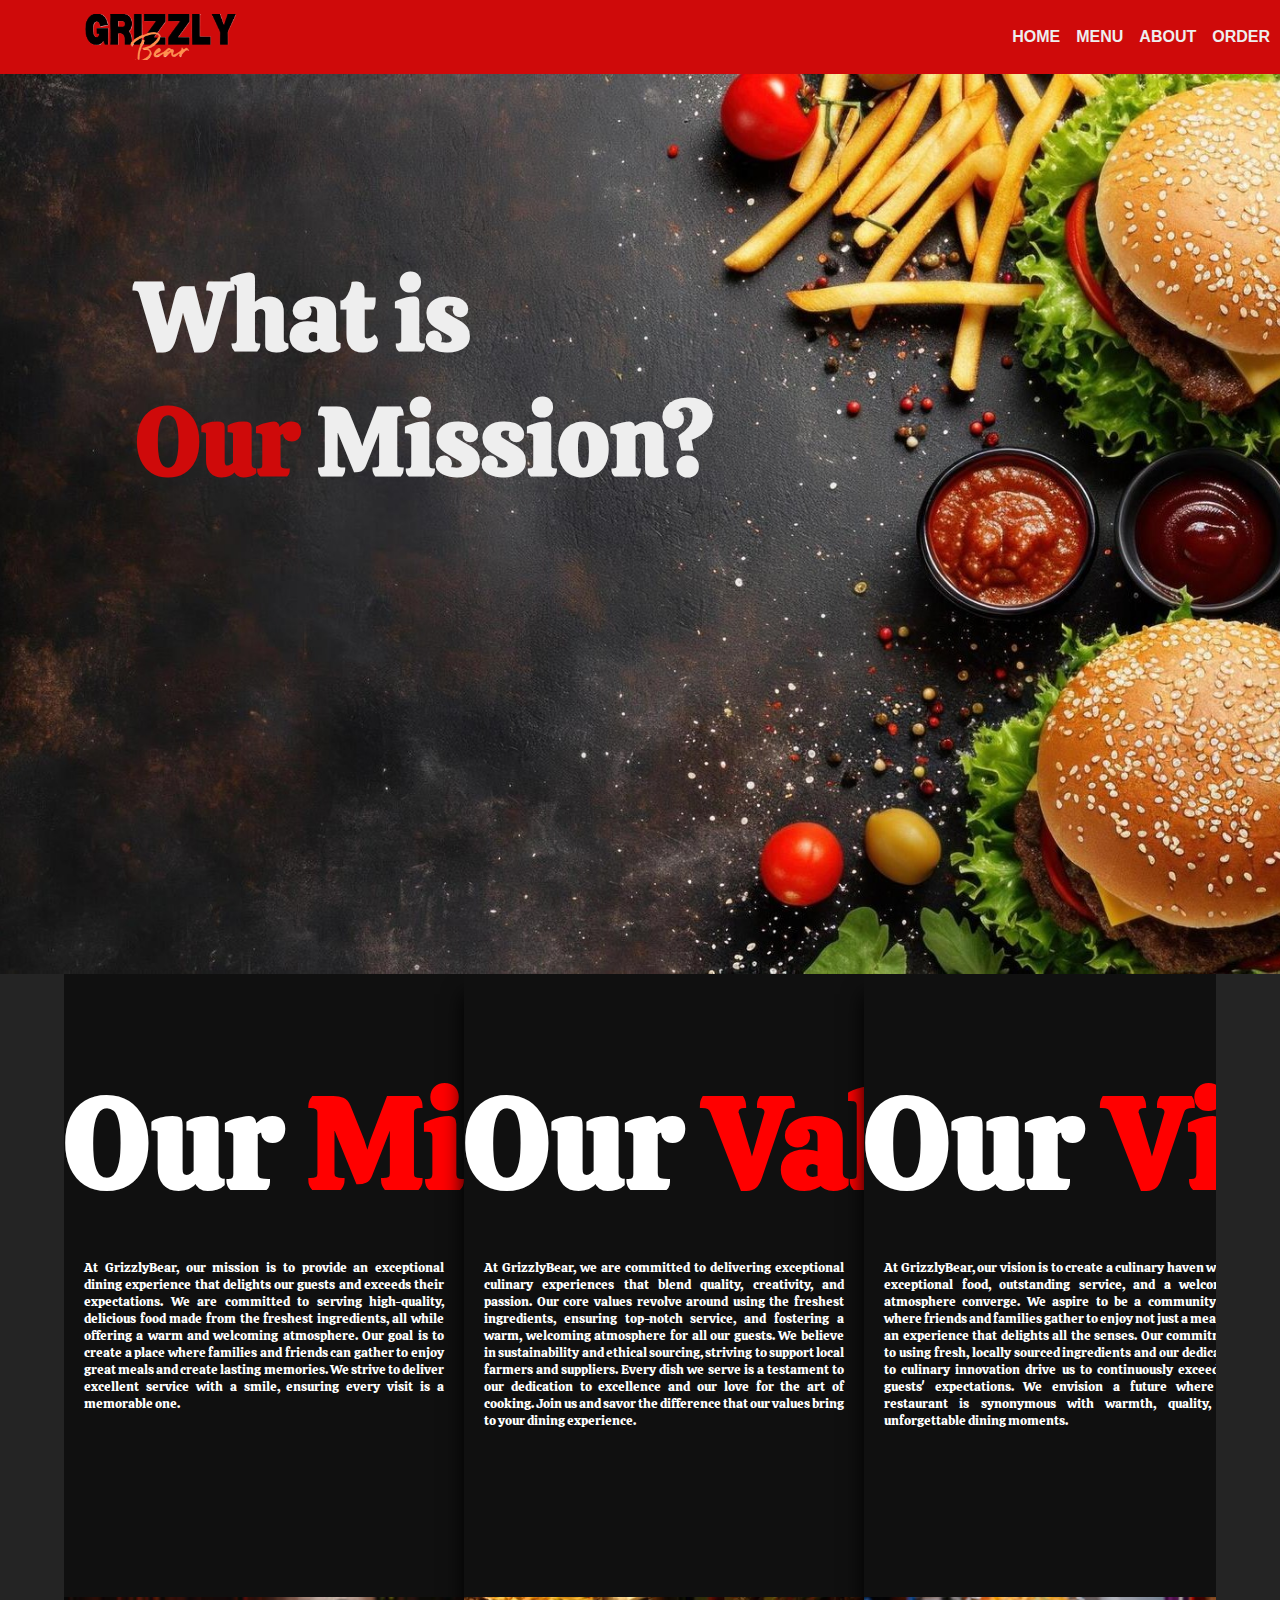
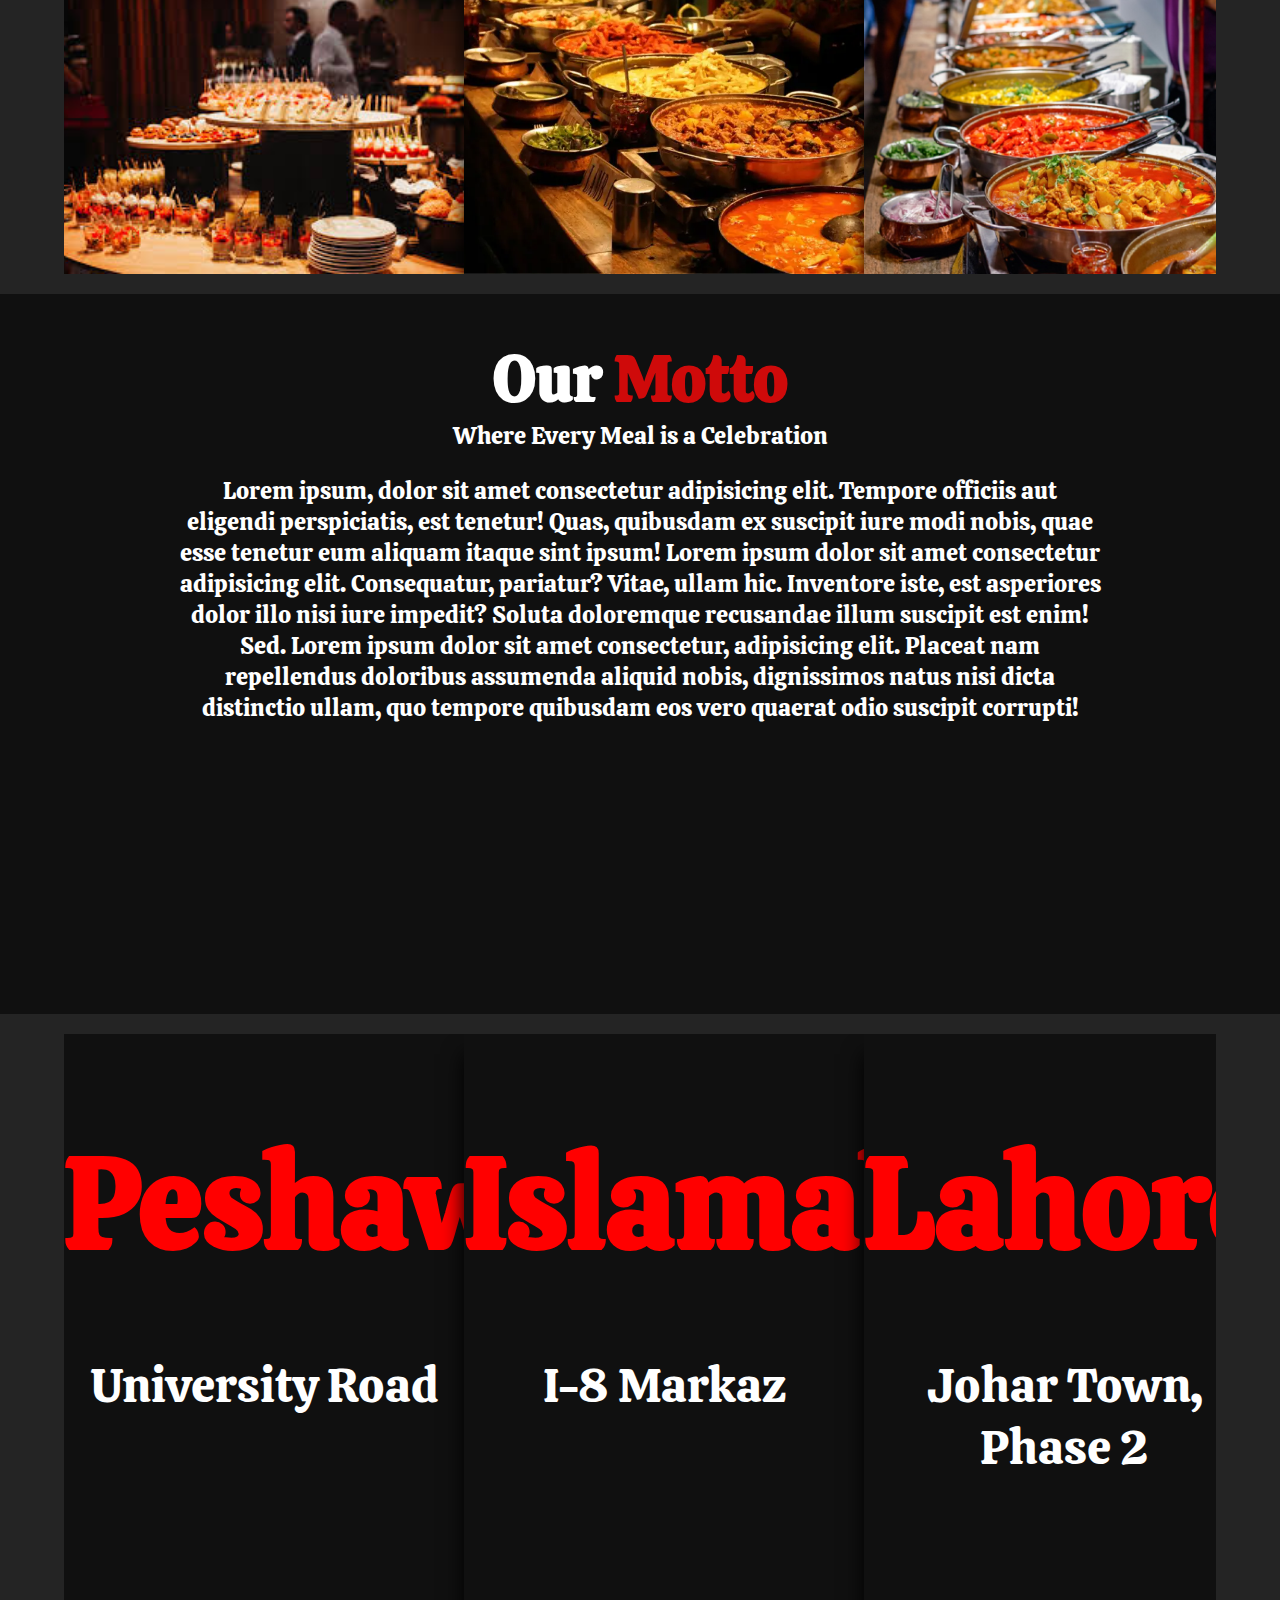
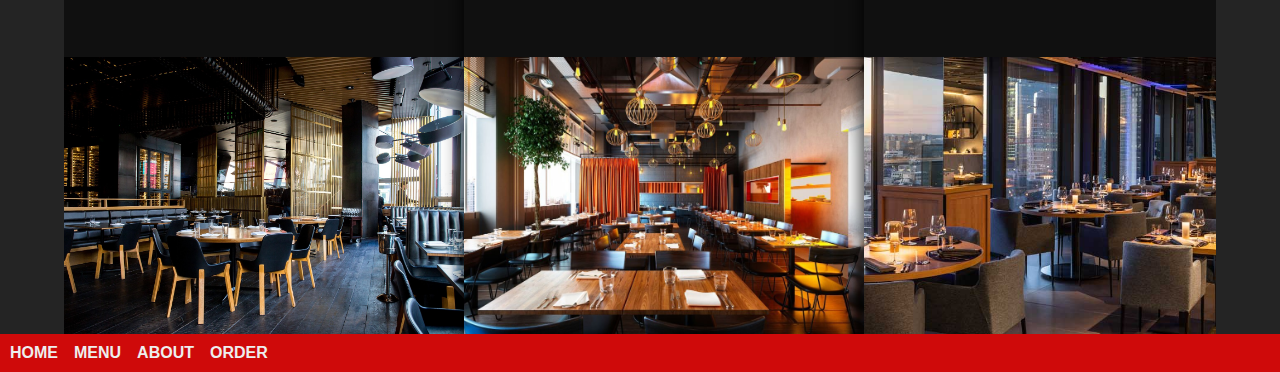
<file: about.html>
<!DOCTYPE html>
<html lang="en">
<head>
    <meta charset="UTF-8">
    <meta name="viewport" content="width=device-width, initial-scale=1.0">
    <title>GrizzlyBear - Menu</title>
    <link rel="stylesheet" href="./styles.css">
    <link rel="shortcut icon" href="./images/android-chrome-512x512.png" type="image/x-icon">
    <link rel="preconnect" href="https://fonts.googleapis.com">
<link rel="preconnect" href="https://fonts.gstatic.com" crossorigin>
<link href="https://fonts.googleapis.com/css2?family=Calistoga&display=swap" rel="stylesheet">
<link rel="stylesheet" href="https://cdnjs.cloudflare.com/ajax/libs/font-awesome/6.6.0/css/all.min.css" integrity="sha512-Kc323vGBEqzTmouAECnVceyQqyqdsSiqLQISBL29aUW4U/M7pSPA/gEUZQqv1cwx4OnYxTxve5UMg5GT6L4JJg==" crossorigin="anonymous" referrerpolicy="no-referrer" />
</head>
<body>
    <nav>
        <ul>
            <li><img src="./images/GBIcon.png" alt=""></li>
        </ul>
        <ul>
            <li><a href="./index.html">HOME</a></li>
            <li><a href="./menu.html">MENU</a></li>
            <li><a href="./about.html">ABOUT</a></li>
            <li><a href="./order.html">ORDER</a></li>
        </ul>
    </nav>
    <header style="background-image: url(./images/banner3.jpg); background-position: center;">
        <section class="Banner">
            <div class="BannerFrame">
                <h1>What is</h1>
                <h1><span>Our</span> Mission?</h1>
            </div>
        </section>
    </header>
    <section class="Mission">
        <section class="MissionFrame">
            <div>
                <article class="text">
                    <h1>Our <span>Mission</span></h1>
                    <p>At GrizzlyBear, our mission is to provide an exceptional dining experience that delights our guests and exceeds their expectations. We are committed to serving high-quality, delicious food made from the freshest ingredients, all while offering a warm and welcoming atmosphere. Our goal is to create a place where families and friends can gather to enjoy great meals and create lasting memories. We strive to deliver excellent service with a smile, ensuring every visit is a memorable one.</p>
                </article>
                <article class="img">
                    <img src="./images/about1.jfif" alt="">
                </article>
            </div>
            <div>
                <article class="text">
                    <h1>Our <span>Values</span></h1>
                    <p>At GrizzlyBear, we are committed to delivering exceptional culinary experiences that blend quality, creativity, and passion. Our core values revolve around using the freshest ingredients, ensuring top-notch service, and fostering a warm, welcoming atmosphere for all our guests. We believe in sustainability and ethical sourcing, striving to support local farmers and suppliers. Every dish we serve is a testament to our dedication to excellence and our love for the art of cooking. Join us and savor the difference that our values bring to your dining experience.</p>
                </article>
                <article class="img">
                    <img src="./images/about2.webp" alt="">
                </article>
            </div>
            <div>
                <article class="text">
                    <h1>Our <span>Vision</span></h1>
                    <p>At GrizzlyBear, our vision is to create a culinary haven where exceptional food, outstanding service, and a welcoming atmosphere converge. We aspire to be a community hub where friends and families gather to enjoy not just a meal, but an experience that delights all the senses. Our commitment to using fresh, locally sourced ingredients and our dedication to culinary innovation drive us to continuously exceed our guests' expectations. We envision a future where our restaurant is synonymous with warmth, quality, and unforgettable dining moments.</p>
                </article>
                <article class="img">
                    <img src="./images/about3.jpg" alt="">
                </article>
            </div>
        </section>
    </section>
    <section class="Values">
        <section class="ValueFrame">
            <div>
                <h1>Our <span>Motto</span></h1>
                <p>Where Every Meal is a Celebration</p>
                <p>Lorem ipsum, dolor sit amet consectetur adipisicing elit. Tempore officiis aut eligendi perspiciatis, est tenetur! Quas, quibusdam ex suscipit iure modi nobis, quae esse tenetur eum aliquam itaque sint ipsum!
                    Lorem ipsum dolor sit amet consectetur adipisicing elit. Consequatur, pariatur? Vitae, ullam hic. Inventore iste, est asperiores dolor illo nisi iure impedit? Soluta doloremque recusandae illum suscipit est enim! Sed.
                    Lorem ipsum dolor sit amet consectetur, adipisicing elit. Placeat nam repellendus doloribus assumenda aliquid nobis, dignissimos natus nisi dicta distinctio ullam, quo tempore quibusdam eos vero quaerat odio suscipit corrupti!
                </p>
            </div>
        </section>
    </section>
    <section class="Mission">
        <section class="MissionFrame responsive_banner">
            <div>
                <article class="text">
                    <h1><span>Peshawar</span></h1>
                    <p class="text2">University Road</p>
                </article>
                <article class="img">
                    <img src="./images/location1.jpeg" alt="">
                </article>
            </div>
            <div>
                <article class="text">
                    <h1><span>Islamabad</span></h1>
                    <p class="text2">I-8 Markaz</p>
                </article>
                <article class="img">
                    <img src="./images/location2.jpg" alt="">
                </article>
            </div>
            <div>
                <article class="text">
                    <h1><span>Lahore</span></h1>
                    <p class="text2">Johar Town, Phase 2</p>                
                </article>
                <article class="img">
                    <img src="./images/location3.jpg" alt="">
                </article>
            </div>
        </section>
    </section>
    <footer>
        <ul>
            <li><a href="./index.html">HOME</a></li>
            <li><a href="./menu.html">MENU</a></li>
            <li><a href="./about.html">ABOUT</a></li>
            <li><a href="./order.html">ORDER</a></li>
        </ul>
        <ul>
        </ul>
    </footer>
</body>
</html>
</file>
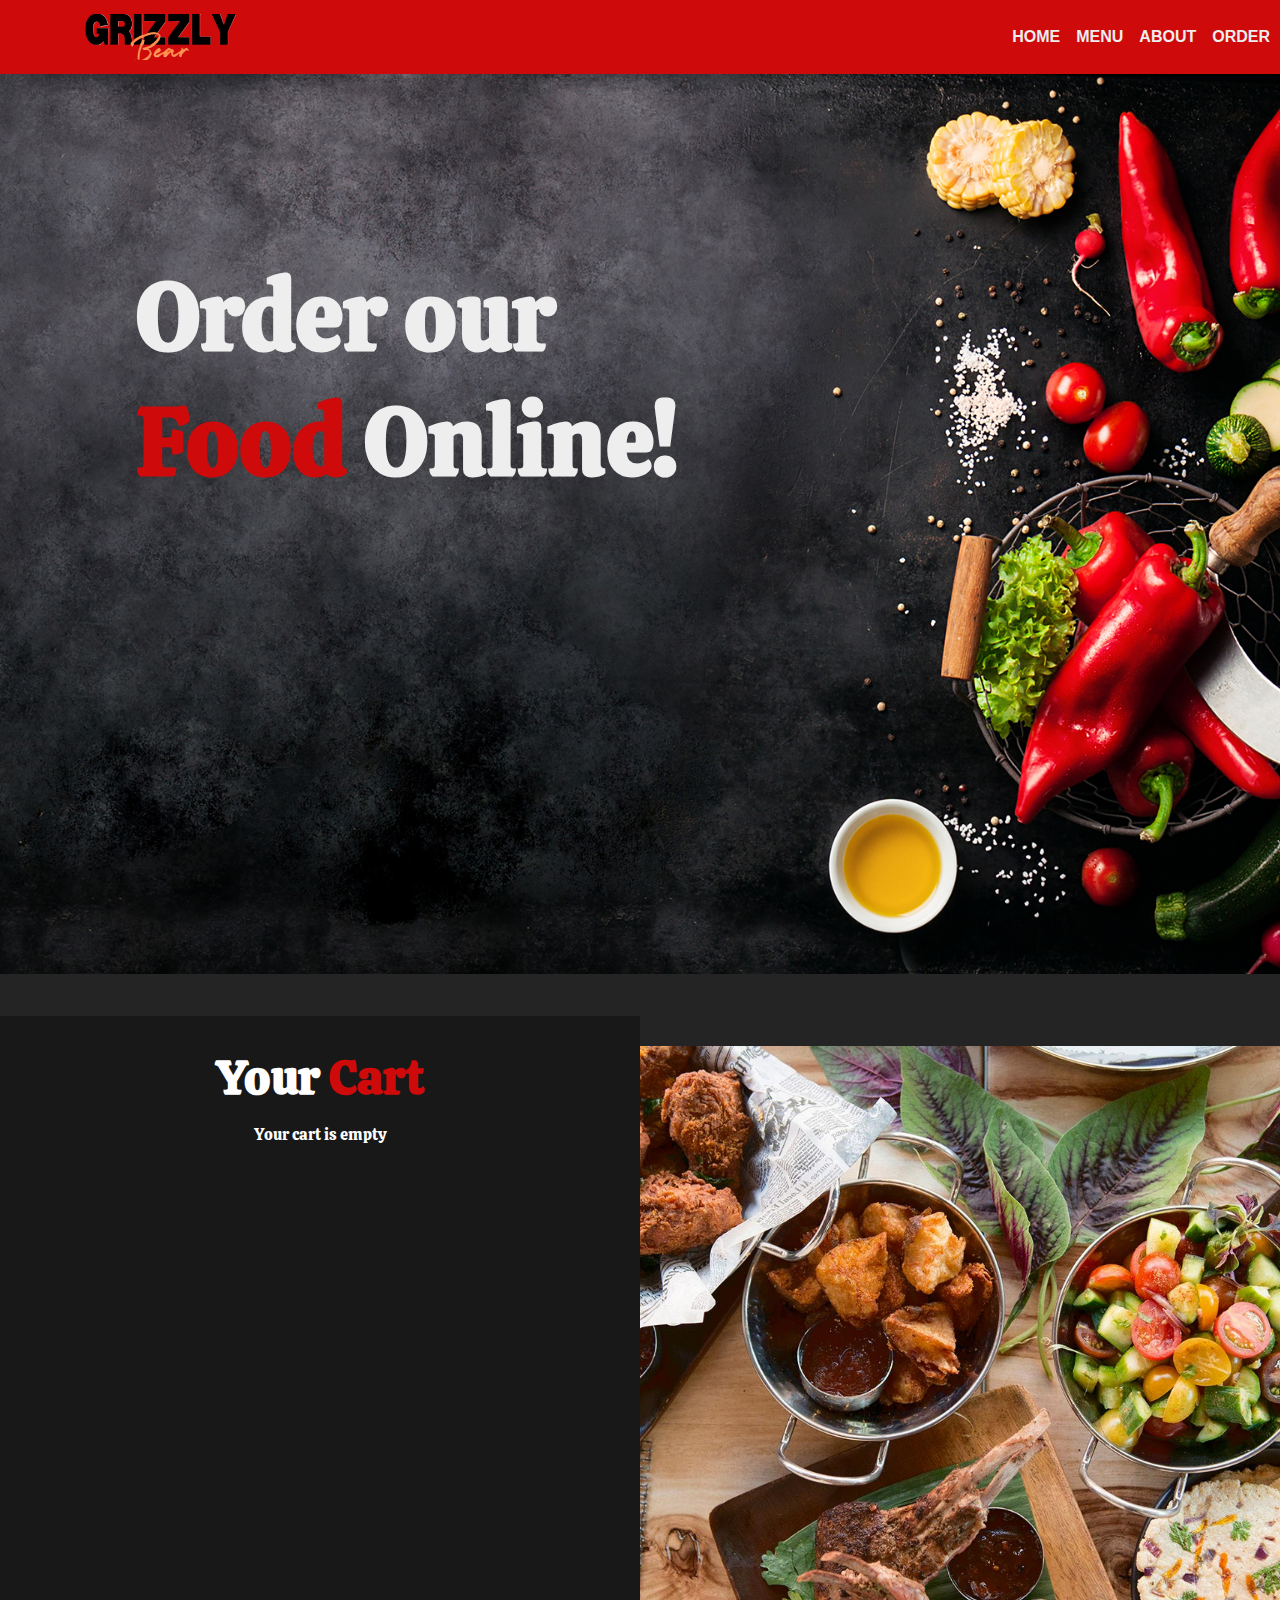
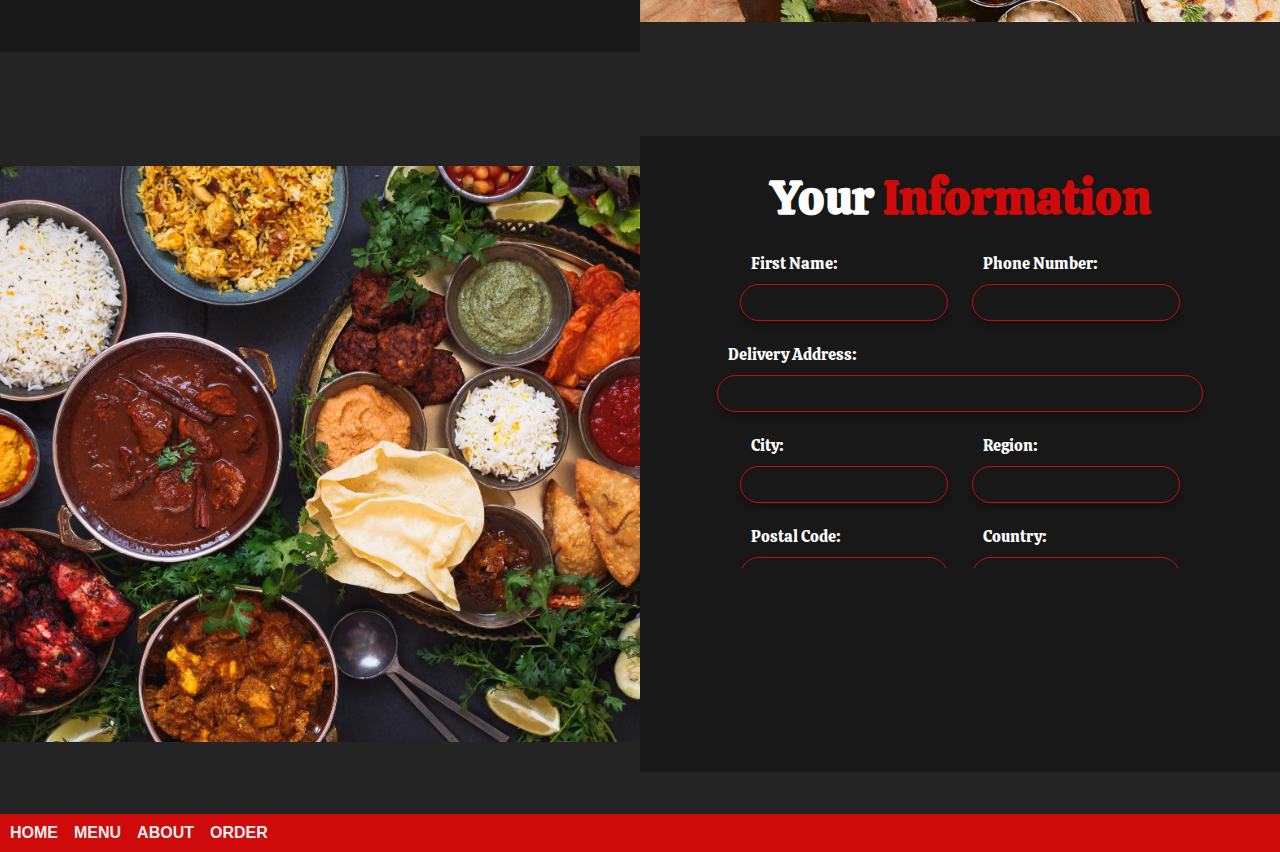
<file: order.html>
<!DOCTYPE html>
<html lang="en">
<head>
    <meta charset="UTF-8">
    <meta name="viewport" content="width=device-width, initial-scale=1.0">
    <title>GrizzlyBear - Menu</title>
    <link rel="stylesheet" href="./styles.css">
    <link rel="shortcut icon" href="./images/android-chrome-512x512.png" type="image/x-icon">
    <link rel="preconnect" href="https://fonts.googleapis.com">
<link rel="preconnect" href="https://fonts.gstatic.com" crossorigin>
<link href="https://fonts.googleapis.com/css2?family=Calistoga&display=swap" rel="stylesheet">
<link rel="stylesheet" href="https://cdnjs.cloudflare.com/ajax/libs/font-awesome/6.6.0/css/all.min.css" integrity="sha512-Kc323vGBEqzTmouAECnVceyQqyqdsSiqLQISBL29aUW4U/M7pSPA/gEUZQqv1cwx4OnYxTxve5UMg5GT6L4JJg==" crossorigin="anonymous" referrerpolicy="no-referrer" />
</head>
<body>
    <nav>
        <ul>
            <li><img src="./images/GBIcon.png" alt=""></li>
        </ul>
        <ul>
            <li><a href="./index.html">HOME</a></li>
            <li><a href="./menu.html">MENU</a></li>
            <li><a href="./about.html">ABOUT</a></li>
            <li><a href="./order.html">ORDER</a></li>
        </ul>
    </nav>
    <header style="background-image: url(./images/banner4.jpg); background-position: center;">
        <section class="Banner">
            <div class="BannerFrame">
                <h1>Order our</h1>
                <h1><span>Food</span> Online!</h1>
                <br>
            </div>
        </section>
    </header>
    <section class="OrderFrame">
        <aside class="textframe">
            <div class="text">
                <h1 style="text-align: center;">Your <span>Cart</span></h1>
                <ul id="cart-items">
                </ul>
                <p id="Total"></p>
            </div>
        </aside>
        <aside class="img leftanimation">
            <img src="./images/food3.jpg" alt="">
        </aside>
    </section>
    <section class="OrderFrame">
        <aside class="img rightanimation">
            <img src="./images/food4.jpg" alt="">
        </aside>
        <aside class="textframe">
            <div class="text">
                <h1 style="text-align: center;">Your <span>Information</span></h1>
                <form id="InfoForm" onsubmit="SuccessAlert()">
                    <div class="TwoWay">
                        <aside>
                            <label for="fname">First Name:</label>
                            <input type="text" id="fname" name="fname" autocomplete="none" required>
                        </aside>
                        <aside>
                            <label for="phone">Phone Number:</label>
                            <input type="tel" id="phone" name="phone" autocomplete="none" required>
                        </aside>
                    </div>
                    <br>
                    <label for="address">Delivery Address:</label>
                    <input type="text" id="address" name="address" autocomplete="none" required>
                    <br>
                    <div class="TwoWay">
                        <aside>
                            <label for="city">City:</label>
                            <input type="text" id="city" name="city" autocomplete="none" required>
                        </aside>
                        <aside>
                            <label for="region">Region:</label>
                            <input type="text" id="region" name="region" autocomplete="none">
                        </aside>
                    </div>
                    <br>
                    <div class="TwoWay">
                        <aside>
                            <label for="postal">Postal Code:</label>
                            <input type="number" id="postal" name="postal" autocomplete="none">
                        </aside>
                        <aside>
                            <label for="country">Country:</label>
                            <input type="text" name="country" id="country" autocomplete="none" required>
                        </aside>
                    </div>
                    <div class="SUBMIT"><button type="submit">SUBMIT</button></div>
                </form>
            </div>
        </aside>
    </section>
    <footer>
        <ul>
            <li><a href="./index.html">HOME</a></li>
            <li><a href="./menu.html">MENU</a></li>
            <li><a href="./about.html">ABOUT</a></li>
            <li><a href="./order.html">ORDER</a></li>
        </ul>
        <ul>
        </ul>
    </footer>
    <script>
            document.addEventListener("DOMContentLoaded", () => {
      displayCartItems();
    });
    function displayCartItems() {
      const cart = JSON.parse(localStorage.getItem("cart")) || [];
      const cartItemsContainer = document.getElementById("cart-items");
      const price = document.getElementById("Total");
      if (cart.length === 0) {
        cartItemsContainer.innerHTML = "<p style='text-align: center;'>Your cart is empty</p>";
        return;
      }
      cartItemsContainer.innerHTML = cart.map((item, index) => `
        <div class="cart-item">
          <li><div>${item.name} (x${item.quantity}) - $${(item.price * item.quantity).toFixed(2)}</div><button onclick="removeCartItem(${index})">X</button></li>
        </div>
      `).join("");
      const totalPrice = cart.reduce((total, item) => total + (item.price * item.quantity), 0);
      price.innerHTML += `<p class="TotalPrice">Total Price: $${totalPrice.toFixed(2)}</p>`;
    }
    function removeCartItem(index) {
    const cart = JSON.parse(localStorage.getItem("cart")) || [];
    cart.splice(index, 1);
    localStorage.setItem("cart", JSON.stringify(cart));
    displayCartItems();
    }

    function SuccessAlert(){
        alert("Order Placed Successfully!");    
    }
    </script>
</body>
</html>
</file>
<file: styles.css>
body {
  padding: 0;
  margin: 0;
  background-color: #242424;
  overflow-x: hidden;
  font-family: "Lucida Sans", "Lucida Sans Regular", "Lucida Grande", "Lucida Sans Unicode", Geneva, Verdana, sans-serif;
  white-space: nowrap;
  scroll-snap-type: y mandatory;
}
body img {
  image-rendering: optimizeQuality, optimizeSpeed;
}

section {
  scroll-snap-align: center;
}

.calistoga-regular {
  font-family: "Calistoga", serif;
  font-weight: 400;
  font-style: normal;
}

.edu-au-vic-wa-nt-hand {
  font-family: "Edu AU VIC WA NT Hand", cursive;
  font-optical-sizing: auto;
  font-weight: 100px;
  font-style: normal;
}

nav {
  display: flex;
  flex-direction: row;
  justify-content: space-between;
  align-items: center;
  background-color: #CF0A0A;
  padding: 10px;
  font-weight: bold;
}
nav ul {
  display: flex;
  flex-direction: row;
  padding: 0;
  margin: 0;
  list-style: none;
  gap: 1rem;
}
nav ul li img {
  height: 50px;
  width: 300px;
  -o-object-fit: cover;
     object-fit: cover;
}
nav ul li a {
  color: #EEEEEE;
  text-decoration: none;
}
nav ul li a:hover {
  color: #101010;
}

header {
  height: 100vh;
  background-image: url(./images/banner.jpg);
  background-size: cover;
  display: flex;
  justify-content: left;
  align-items: center;
  background-position: top;
}
header .Banner {
  display: flex;
  flex-direction: column;
  justify-content: center;
  align-items: center;
  height: 100%;
  width: 100%;
  padding: 10px;
}
header .Banner .BannerFrame {
  height: 60%;
  width: 80%;
  color: #EEEEEE;
}
header .Banner .BannerFrame h1 {
  font-size: 6rem;
  margin: 0;
  font-family: Calistoga;
}
header .Banner .BannerFrame h2 {
  font-size: 3rem;
  margin: 0;
}
header .Banner .BannerFrame span {
  color: #CF0A0A;
}
header .Banner .BannerFrame p {
  margin: 0;
  color: #DC5F00;
  font-weight: bold;
  margin-left: 2%;
  font-family: Calistoga;
}
header .Banner .BannerFrame .subheading {
  width: 50%;
  text-wrap: wrap;
}
header .Banner .BannerFrame .HolderFrame {
  margin: 30px;
  width: 40%;
  padding: 2%;
  margin-left: 0;
  display: flex;
  justify-content: left;
  align-items: center;
  gap: 30px;
}
header .Banner .BannerFrame .HolderFrame button {
  -webkit-clip-path: circle();
          clip-path: circle();
  padding: 20px;
  background-color: #CF0A0A;
  border: 0px;
  font-size: 1rem;
  font-family: Calistoga;
  color: white;
}
header .Banner .BannerFrame .HolderFrame button i {
  font-size: 1.3rem;
}
header .Banner .BannerFrame .HolderFrame button:hover {
  cursor: pointer;
  background-color: #101010;
}
header .Banner .BannerFrame .HolderFrame button:hover i {
  color: #CF0A0A;
}

.MainFrame {
  height: 80vh;
  display: flex;
  justify-content: start;
  align-items: center;
  flex-direction: column;
  border: 1px solid white;
}
.MainFrame aside {
  height: 100%;
  border: 1px solid blue;
}
.MainFrame .Side {
  height: 100%;
  width: 100%;
  font-family: Calistoga;
  display: flex;
  justify-content: center;
  align-items: center;
  flex-direction: column;
}
.MainFrame .Side h1 {
  font-size: 4rem;
  color: white;
  margin-bottom: 0;
}
.MainFrame .Side h1 span {
  color: #CF0A0A;
}
.MainFrame .Side p {
  font-size: 1rem;
  color: white;
  margin: 0;
}
.MainFrame .Side .MenuFrame {
  display: flex;
  justify-content: space-evenly;
  align-items: center;
  width: 90%;
  margin: 20px;
  border-radius: 20px;
  height: -moz-fit-content;
  height: fit-content;
  flex-direction: row;
  padding: 20px;
}
.MainFrame .Side .MenuFrame .card {
  height: -moz-fit-content;
  height: fit-content;
  padding-bottom: 30px;
  width: 400px;
  border-radius: 20px;
  background-color: #181818;
}
.MainFrame .Side .MenuFrame .card:hover {
  background-color: #CF0A0A;
}
.MainFrame .Side .MenuFrame .card:hover i {
  color: white;
  background-color: #242424;
}
.MainFrame .Side .MenuFrame .card .img {
  border: 0px solid #CF0A0A;
  height: 150px;
  display: flex;
  justify-content: center;
  align-items: center;
  font-size: 3rem;
  color: white;
}
.MainFrame .Side .MenuFrame .card .img i {
  border: 0px solid #CF0A0A;
  color: #CF0A0A;
  padding: 20px;
  -webkit-clip-path: circle();
          clip-path: circle();
  background-color: #EEEEEE;
}
.MainFrame .Side .MenuFrame .card h1 {
  text-align: center;
  font-size: 2rem;
  margin: 0;
}
.MainFrame .Side .MenuFrame .card .text {
  display: flex;
  justify-content: center;
  align-items: center;
  width: 100%;
}
.MainFrame .Side .MenuFrame .card .text p {
  width: 90%;
  padding: 10px;
  text-wrap: wrap;
  font-family: Calistoga;
  font-size: 1rem;
}

.NextFrame {
  height: 80vh;
  display: flex;
  justify-content: center;
  align-items: center;
  flex-direction: row;
}
.NextFrame aside {
  width: 100%;
  height: 100%;
}
.NextFrame .img {
  height: 100%;
  width: 100%;
  text-align: right;
  display: flex;
  justify-content: right;
  align-items: center;
}
.NextFrame .img img {
  height: 80%;
  width: 100%;
  -o-object-fit: cover;
     object-fit: cover;
  -o-object-position: center;
     object-position: center;
}
.NextFrame .textframe {
  display: flex;
  justify-content: center;
  align-items: center;
}
.NextFrame .textframe .text {
  display: flex;
  justify-content: start;
  align-items: center;
  flex-direction: column;
  background-color: #181818;
  height: 80%;
  width: 100%;
  padding: 30px;
}
.NextFrame .textframe .text h1 {
  width: 80%;
  text-align: left;
  color: white;
  font-size: 3rem;
  font-family: Calistoga;
  margin: 0;
}
.NextFrame .textframe .text h1 span {
  color: #CF0A0A;
}
.NextFrame .textframe .text p {
  text-wrap: wrap;
  font-size: 1rem;
  width: 80%;
  font-family: Calistoga;
  color: white;
}

.NextFrame2 {
  height: 50vh;
  display: flex;
  flex-direction: column;
  display: flex;
  justify-content: center;
  align-items: center;
  gap: 30px;
}
.NextFrame2 .textholder {
  width: 80%;
  color: white;
}
.NextFrame2 .textholder h1 {
  font-size: 3rem;
  font-family: Calistoga;
  margin: 0;
}
.NextFrame2 .textholder p {
  font-size: 1rem;
  text-wrap: wrap;
  width: 50%;
}
.NextFrame2 .scrollmenu {
  width: 80%;
  height: -moz-fit-content;
  height: fit-content;
  display: flex;
  justify-content: center;
  align-items: center;
}
.NextFrame2 .scrollmenu .menu {
  display: flex;
  flex-direction: row;
  justify-content: space-evenly;
  align-items: center;
  width: 100%;
  animation: slideinL linear;
  animation-timeline: view();
  animation-range: 10px 36%;
}
.NextFrame2 .scrollmenu .menu .menuitem {
  background-color: #181818;
  position: relative;
  display: flex;
  box-shadow: 0px 5px 10px;
  flex-direction: column;
  justify-content: space-evenly;
  align-items: center;
  height: 250px;
  padding-bottom: 30px;
  width: 300px;
  border-radius: 20px;
  padding: 20px;
}
.NextFrame2 .scrollmenu .menu .menuitem:hover {
  background-color: #242424;
  border: 0px solid #CF0A0A;
  transform: rotateY(180deg);
  transition: 1s ease-in-out;
  cursor: default;
}
.NextFrame2 .scrollmenu .menu .menuitem:hover .img {
  opacity: 0;
  visibility: hidden;
  transition-delay: 0.56s;
  transition: 0.5s ease-in;
}
.NextFrame2 .scrollmenu .menu .menuitem:hover .menutext {
  opacity: 1;
  visibility: visible;
  transition-delay: 0.65s;
}
.NextFrame2 .scrollmenu .menu .menuitem .img {
  width: 100%;
  height: 100%;
  overflow: hidden;
  -webkit-clip-path: circle();
          clip-path: circle();
  opacity: 1;
  visibility: visible;
}
.NextFrame2 .scrollmenu .menu .menuitem .img img {
  width: 100%;
  height: 100%;
  border: 0px;
  -o-object-fit: cover;
     object-fit: cover;
}
.NextFrame2 .scrollmenu .menu .menuitem .menutext {
  display: flex;
  justify-content: start;
  align-items: center;
  flex-direction: column;
  width: 100%;
  height: 100%;
  position: absolute;
  top: 0;
  visibility: 0;
  opacity: 0;
}
.NextFrame2 .scrollmenu .menu .menuitem .menutext h1 {
  font-family: Calistoga;
  color: white;
  font-size: 2rem;
  transform: rotateY(-180deg);
  margin-bottom: 0;
}
.NextFrame2 .scrollmenu .menu .menuitem .menutext .Commands button {
  border: 0px;
  background-color: #DC5F00;
  color: black;
  transform: rotateY(-180deg);
  font-size: 1.1rem;
  padding: 8px;
  font-family: Calistoga;
  color: white;
  width: 200px;
  border-top-left-radius: 20px;
  border-top-right-radius: 20px;
}
.NextFrame2 .scrollmenu .menu .menuitem .menutext .Commands button:hover {
  cursor: pointer;
  filter: brightness(50%);
}
.NextFrame2 .scrollmenu .menu .menuitem .menutext .Commands button:hover .menuitem {
  background-color: #CF0A0A;
}
.NextFrame2 .scrollmenu .menu .menuitem .menutext p {
  padding: 20px;
  text-wrap: wrap;
  text-align: justify;
  font-family: Calistoga;
  font-size: 0.8rem;
  transform: rotateY(-180deg);
  color: white;
  height: 100%;
  margin-top: 0;
  overflow-y: scroll;
}

.Breakfast {
  height: 100vh;
  display: flex;
  justify-content: space-evenly;
  align-items: center;
  flex-direction: row;
}
.Breakfast .BreakfastFrame {
  width: 80%;
  height: 90%;
  padding: 30px;
  display: flex;
  justify-content: space-evenly;
  align-items: center;
  flex-wrap: wrap;
  gap: 20px;
  animation: slideinL linear;
  animation-timeline: view();
  animation-range: 10px 36%;
}
.Breakfast .BreakfastFrame .menuitem {
  height: 200px;
  width: 250px;
  background-color: #101010;
  box-shadow: 0px 5px 10px;
  border-radius: 20px;
  padding: 20px;
  display: flex;
  justify-content: center;
  align-items: center;
  flex-direction: column;
  position: relative;
  cursor: default;
}
.Breakfast .BreakfastFrame .menuitem:hover {
  background-color: #242424;
  border: 0px solid #CF0A0A;
  transform: rotateY(180deg);
  transition: 1s ease-in-out;
}
.Breakfast .BreakfastFrame .menuitem:hover .foodframe {
  opacity: 0;
  visibility: hidden;
  transition-delay: 0.59s;
  transition: 0.5s ease-in;
}
.Breakfast .BreakfastFrame .menuitem:hover .menutext {
  opacity: 1;
  visibility: visible;
  transition-delay: 0.65s;
}
.Breakfast .BreakfastFrame .menuitem .foodframe {
  height: 100%;
  width: 100%;
  -webkit-clip-path: circle();
          clip-path: circle();
}
.Breakfast .BreakfastFrame .menuitem .foodframe img {
  height: 100%;
  width: 100%;
  -o-object-fit: cover;
     object-fit: cover;
}
.Breakfast .BreakfastFrame .menuitem .menutext {
  display: flex;
  justify-content: start;
  align-items: center;
  flex-direction: column;
  width: 100%;
  height: 100%;
  position: absolute;
  top: 0;
  visibility: 0;
  opacity: 0;
}
.Breakfast .BreakfastFrame .menuitem .menutext h1 {
  font-family: Calistoga;
  color: white;
  font-size: 1.5rem;
  transform: rotateY(-180deg);
  margin-bottom: 0;
  overflow-x: scroll;
}
.Breakfast .BreakfastFrame .menuitem .menutext .Commands button {
  border: 0px;
  background-color: #DC5F00;
  color: black;
  transform: rotateY(-180deg);
  font-size: 1.1rem;
  padding: 8px;
  font-family: Calistoga;
  color: white;
  width: 200px;
  border-top-left-radius: 30px;
  border-top-right-radius: 30px;
}
.Breakfast .BreakfastFrame .menuitem .menutext .Commands button:hover {
  cursor: pointer;
  filter: brightness(50%);
}
.Breakfast .BreakfastFrame .menuitem .menutext p {
  padding: 20px;
  text-wrap: wrap;
  text-align: justify;
  font-family: Calistoga;
  font-size: 0.8rem;
  transform: rotateY(-180deg);
  color: white;
  height: 100px;
  margin-top: 0;
  overflow-y: scroll;
}

.Lunch {
  height: 100vh;
  display: flex;
  justify-content: space-evenly;
  align-items: center;
  flex-direction: row;
  background-color: #101010;
}
.Lunch .LunchFrame {
  width: 80%;
  height: 90%;
  padding: 30px;
  display: flex;
  justify-content: space-evenly;
  align-items: center;
  flex-wrap: wrap;
  gap: 20px;
  animation: slideinL linear;
  animation-timeline: view();
  animation-range: 10px 36%;
}
.Lunch .LunchFrame .menuitem {
  height: 200px;
  width: 250px;
  background-color: #101010;
  box-shadow: 0px 5px 10px;
  border-radius: 20px;
  padding: 20px;
  display: flex;
  justify-content: center;
  align-items: center;
  flex-direction: column;
  position: relative;
  cursor: default;
}
.Lunch .LunchFrame .menuitem:hover {
  background-color: #242424;
  border: 0px solid #CF0A0A;
  transform: rotateY(180deg);
  transition: 1s ease-in-out;
}
.Lunch .LunchFrame .menuitem:hover .foodframe {
  opacity: 0;
  visibility: hidden;
  transition-delay: 0.72s;
  transition: 0.5s ease-in;
}
.Lunch .LunchFrame .menuitem:hover .menutext {
  opacity: 1;
  visibility: visible;
  transition-delay: 0.65s;
}
.Lunch .LunchFrame .menuitem .foodframe {
  height: 100%;
  width: 100%;
  -webkit-clip-path: circle();
          clip-path: circle();
}
.Lunch .LunchFrame .menuitem .foodframe img {
  height: 100%;
  width: 100%;
  -o-object-fit: cover;
     object-fit: cover;
}
.Lunch .LunchFrame .menuitem .menutext {
  display: flex;
  justify-content: start;
  align-items: center;
  flex-direction: column;
  width: 100%;
  height: 100%;
  position: absolute;
  top: 0;
  visibility: 0;
  opacity: 0;
}
.Lunch .LunchFrame .menuitem .menutext h1 {
  font-family: Calistoga;
  color: white;
  font-size: 1.5rem;
  transform: rotateY(-180deg);
  margin-bottom: 0;
  overflow-x: scroll;
}
.Lunch .LunchFrame .menuitem .menutext .Commands button {
  border: 0px;
  background-color: #DC5F00;
  color: black;
  transform: rotateY(-180deg);
  font-size: 1.1rem;
  padding: 8px;
  font-family: Calistoga;
  color: white;
  width: 200px;
  border-top-left-radius: 30px;
  border-top-right-radius: 30px;
}
.Lunch .LunchFrame .menuitem .menutext .Commands button:hover {
  cursor: pointer;
  filter: brightness(50%);
}
.Lunch .LunchFrame .menuitem .menutext p {
  padding: 20px;
  margin-top: 0;
  text-wrap: wrap;
  text-align: justify;
  font-family: Calistoga;
  font-size: 0.8rem;
  transform: rotateY(-180deg);
  color: white;
  height: 100px;
  overflow-y: scroll;
}

.Dinner {
  height: 100vh;
  display: flex;
  justify-content: space-evenly;
  align-items: center;
  flex-direction: row;
}
.Dinner .DinnerFrame {
  width: 80%;
  height: 90%;
  padding: 30px;
  display: flex;
  justify-content: space-evenly;
  align-items: center;
  flex-wrap: wrap;
  gap: 20px;
  animation: slideinL linear;
  animation-timeline: view();
  animation-range: 10px 36%;
}
.Dinner .DinnerFrame .menuitem {
  height: 200px;
  width: 250px;
  background-color: #101010;
  box-shadow: 0px 5px 10px;
  border-radius: 20px;
  padding: 20px;
  display: flex;
  justify-content: center;
  align-items: center;
  flex-direction: column;
  position: relative;
}
.Dinner .DinnerFrame .menuitem:hover {
  background-color: #242424;
  border: 0px solid #CF0A0A;
  transform: rotateY(180deg);
  transition: 1s ease-in-out;
  cursor: default;
}
.Dinner .DinnerFrame .menuitem:hover .foodframe {
  opacity: 0;
  visibility: hidden;
  transition-delay: 0.59s;
  transition: 0.5s ease-in;
}
.Dinner .DinnerFrame .menuitem:hover .menutext {
  opacity: 1;
  visibility: visible;
  transition-delay: 0.65s;
}
.Dinner .DinnerFrame .menuitem .foodframe {
  height: 100%;
  width: 100%;
  -webkit-clip-path: circle();
          clip-path: circle();
}
.Dinner .DinnerFrame .menuitem .foodframe img {
  height: 100%;
  width: 100%;
  -o-object-fit: cover;
     object-fit: cover;
}
.Dinner .DinnerFrame .menuitem .menutext {
  display: flex;
  justify-content: start;
  align-items: center;
  flex-direction: column;
  width: 100%;
  height: 100%;
  position: absolute;
  top: 0;
  visibility: 0;
  opacity: 0;
}
.Dinner .DinnerFrame .menuitem .menutext h1 {
  font-family: Calistoga;
  color: white;
  font-size: 1.5rem;
  transform: rotateY(-180deg);
  margin-bottom: 0;
  overflow-x: scroll;
}
.Dinner .DinnerFrame .menuitem .menutext .Commands button {
  border: 0px;
  background-color: #DC5F00;
  color: black;
  transform: rotateY(-180deg);
  font-size: 1.1rem;
  padding: 8px;
  font-family: Calistoga;
  color: white;
  width: 200px;
  border-top-left-radius: 30px;
  border-top-right-radius: 30px;
}
.Dinner .DinnerFrame .menuitem .menutext .Commands button:hover {
  cursor: pointer;
  filter: brightness(50%);
}
.Dinner .DinnerFrame .menuitem .menutext p {
  padding: 20px;
  margin-top: 0;
  text-wrap: wrap;
  text-align: justify;
  font-family: Calistoga;
  font-size: 0.8rem;
  transform: rotateY(-180deg);
  color: white;
  height: 100px;
  overflow-y: scroll;
}

hr {
  width: 50%;
}

.Mission {
  height: 100vh;
  width: 100%;
  display: flex;
  justify-content: start;
  align-items: center;
  flex-direction: column;
}
.Mission .MissionFrame {
  width: 90%;
  height: 100%;
  overflow-y: hidden;
  display: flex;
  justify-content: space-evenly;
  align-items: center;
  flex-direction: row;
  animation: rollout linear;
  animation-range: 10px 36%;
  animation-timeline: view();
}
.Mission .MissionFrame div {
  height: 100%;
  width: 400px;
  background-color: #101010;
  display: flex;
  justify-content: center;
  align-items: center;
  flex-direction: column;
  box-shadow: 0px 20px 20px black;
}
.Mission .MissionFrame div article {
  height: 100%;
  width: 100%;
}
.Mission .MissionFrame div .img {
  height: 400px;
}
.Mission .MissionFrame div .img img {
  width: 100%;
  height: 100%;
  -o-object-fit: cover;
     object-fit: cover;
}
.Mission .MissionFrame div .text {
  font-family: Calistoga;
  text-align: center;
  font-size: 4rem;
}
.Mission .MissionFrame div .text h1 {
  font-family: Calistoga;
  color: white;
  margin-bottom: 0;
}
.Mission .MissionFrame div .text h1 span {
  color: red;
}
.Mission .MissionFrame div .text p {
  font-size: 0.8rem;
  color: white;
  text-wrap: wrap;
  padding: 20px;
  text-align: justify;
}
.Mission .MissionFrame div .text .text2 {
  text-align: center;
  font-size: 3rem;
}

.Values {
  height: 80vh;
  background-color: #101010;
  margin-top: 20px;
  margin-bottom: 20px;
  display: flex;
  justify-content: center;
  align-items: center;
}
.Values .ValueFrame {
  height: 100%;
  width: 90%;
  display: flex;
  justify-content: center;
  align-items: center;
  flex-direction: column;
  animation: slideup linear;
  animation-range: 10px 36%;
  animation-timeline: view();
}
.Values .ValueFrame div {
  height: 100%;
  width: 100%;
  display: flex;
  justify-content: start;
  align-items: center;
  flex-direction: column;
  font-family: Calistoga;
  color: white;
}
.Values .ValueFrame div h1 {
  font-size: 4rem;
  margin-bottom: 0;
}
.Values .ValueFrame div h1 span {
  color: #CF0A0A;
}
.Values .ValueFrame div p {
  margin-top: 0;
  font-size: 1.5rem;
  text-wrap: wrap;
  width: 80%;
  text-align: center;
}

.Vision {
  height: 100vh;
}

.ContactFrame {
  height: 100vh;
}

.OrderFrame {
  height: 80vh;
  display: flex;
  justify-content: center;
  align-items: center;
  flex-direction: row;
}
.OrderFrame aside {
  width: 100%;
  height: 100%;
}
.OrderFrame .img {
  height: 100%;
  width: 100%;
  text-align: right;
  display: flex;
  justify-content: right;
  align-items: center;
}
.OrderFrame .img img {
  height: 80%;
  width: 100%;
  -o-object-fit: cover;
     object-fit: cover;
  -o-object-position: center;
     object-position: center;
}
.OrderFrame .leftanimation {
  animation: slideinR linear;
  animation-timeline: view();
  animation-range: 10px 36%;
}
.OrderFrame .rightanimation {
  animation: slideinL linear;
  animation-timeline: view();
  animation-range: 10px 36%;
}
.OrderFrame .textframe {
  display: flex;
  justify-content: center;
  align-items: center;
}
.OrderFrame .textframe .text {
  display: flex;
  justify-content: start;
  align-items: center;
  flex-direction: column;
  background-color: #181818;
  height: 80%;
  width: 100%;
  padding: 30px;
}
.OrderFrame .textframe .text #InfoForm {
  width: 100%;
  height: 300px;
  display: flex;
  justify-content: start;
  align-items: center;
  flex-direction: column;
  overflow-y: scroll;
  padding: 20px;
}
.OrderFrame .textframe .text #InfoForm label {
  color: white;
  margin-top: 5px;
  margin-bottom: 10px;
  width: 80%;
  font-family: Calistoga;
}
.OrderFrame .textframe .text #InfoForm input {
  color: white;
  background-color: #181818;
  border: 1px solid #CF0A0A;
  border-radius: 20px;
  box-shadow: 0px 5px 5px #131313;
  width: 80%;
  padding: 10px;
}
.OrderFrame .textframe .text #InfoForm .TwoWay {
  width: 80%;
  display: flex;
  justify-content: space-evenly;
  align-items: center;
  flex-direction: row;
}
.OrderFrame .textframe .text #InfoForm .TwoWay aside {
  display: flex;
  justify-content: center;
  align-items: center;
  flex-direction: column;
}
.OrderFrame .textframe .text #InfoForm .SUBMIT {
  display: flex;
  justify-content: center;
  align-items: center;
  flex-direction: row;
  padding: 30px;
}
.OrderFrame .textframe .text #InfoForm .SUBMIT button {
  padding: 10px;
  width: 200px;
  font-family: Calistoga;
  font-size: 0.8rem;
  background-color: transparent;
  border: 1px solid red;
  color: white;
  border-radius: 20px;
}
.OrderFrame .textframe .text #InfoForm .SUBMIT button:hover {
  border: 1px solid #242424;
  color: red;
  background-color: #101010;
}
.OrderFrame .textframe .text ul {
  width: 80%;
  height: 80%;
  overflow-y: scroll;
  margin: 0;
  padding: 0;
  list-style: none;
  display: flex;
  justify-content: start;
  align-items: center;
  flex-direction: column;
}
.OrderFrame .textframe .text ul li {
  margin-top: 20px;
  width: 400px;
  display: flex;
  justify-content: space-between;
  align-items: center;
  background-color: #101010;
  padding: 10px;
  color: white;
  font-family: Calistoga;
  border-radius: 10px;
  box-shadow: 0px 5px 5px #131313;
}
.OrderFrame .textframe .text ul li button {
  background-color: #CF0A0A;
  border: 0px;
  height: 100%;
  font-family: "Segoe UI", Tahoma, Geneva, Verdana, sans-serif;
  display: flex;
  justify-content: center;
  align-items: center;
  -webkit-clip-path: circle();
          clip-path: circle();
}
.OrderFrame .textframe .text ul li button:hover {
  background-color: #242424;
  color: red;
  font-weight: bold;
  cursor: pointer;
}
.OrderFrame .textframe .text ul .TotalPrice {
  text-align: center;
  padding: 10px;
}
.OrderFrame .textframe .text h1 {
  width: 80%;
  text-align: left;
  color: white;
  font-size: 3rem;
  font-family: Calistoga;
  margin: 0;
}
.OrderFrame .textframe .text h1 span {
  color: #CF0A0A;
}
.OrderFrame .textframe .text p {
  text-wrap: wrap;
  font-size: 1rem;
  width: 80%;
  font-family: Calistoga;
  color: white;
}

footer {
  display: flex;
  flex-direction: row;
  justify-content: space-between;
  align-items: center;
  background-color: #CF0A0A;
  padding: 10px;
  font-weight: bold;
}
footer ul {
  display: flex;
  flex-direction: row;
  padding: 0;
  margin: 0;
  list-style: none;
  gap: 1rem;
}
footer ul li a {
  color: #101010;
  color: #EEEEEE;
  text-decoration: none;
}
footer ul li a:hover {
  color: #101010;
}

@keyframes slideinL {
  from {
    transform: translateX(-1000px);
  }
  to {
    transform: translateX(0);
  }
}
@keyframes slideinR {
  from {
    transform: translateX(1000px);
  }
  to {
    transform: translateX(0);
  }
}
@keyframes slideup {
  from {
    transform: translateY(1000px);
  }
  to {
    transform: translateY(0);
  }
}
@keyframes rollout {
  from {
    height: 0;
  }
  to {
    height: 100%;
  }
}
@keyframes rollup {
  from {
    height: 100%;
  }
  to {
    height: 0;
  }
}
::-webkit-scrollbar {
  display: none;
}

@media screen and (max-width: 450px) {
  nav ul {
    gap: 1rem;
    overflow-x: scroll;
  }
  nav ul li img {
    height: 30px;
    width: 100px;
    -o-object-fit: cover;
       object-fit: cover;
  }
  nav ul li a {
    font-size: 0.5rem;
    color: #EEEEEE;
    text-decoration: none;
  }
  nav ul li a:hover {
    color: #101010;
  }
  header {
    height: 30vh;
  }
  header .Banner .BannerFrame {
    height: 60%;
    width: 80%;
    color: #EEEEEE;
  }
  header .Banner .BannerFrame br {
    display: none;
  }
  header .Banner .BannerFrame h1 {
    font-size: 1rem;
    margin: 0;
    font-family: Calistoga;
  }
  header .Banner .BannerFrame h2 {
    font-size: 1rem;
    margin: 0;
  }
  header .Banner .BannerFrame span {
    color: #CF0A0A;
  }
  header .Banner .BannerFrame p {
    margin: 0;
    color: #DC5F00;
    font-weight: bold;
    margin-left: 0%;
    font-family: Calistoga;
    font-size: 0.3rem;
  }
  header .Banner .BannerFrame .subheading {
    width: 50%;
    text-wrap: wrap;
  }
  header .Banner .BannerFrame .HolderFrame {
    width: 40%;
    padding: 0%;
    margin-left: 0;
    display: flex;
    justify-content: left;
    align-items: center;
    gap: 10px;
  }
  header .Banner .BannerFrame .HolderFrame button {
    height: 10px;
    width: 10px;
    -webkit-clip-path: circle();
            clip-path: circle();
    background-color: #CF0A0A;
    border: 0px;
    font-size: 0.1rem;
    font-family: Calistoga;
    color: white;
  }
  header .Banner .BannerFrame .HolderFrame button i {
    font-size: 0.1rem;
  }
  header .Banner .BannerFrame .HolderFrame button:hover {
    cursor: pointer;
    background-color: #101010;
  }
  header .Banner .BannerFrame .HolderFrame button:hover i {
    color: #CF0A0A;
  }
  .NextFrame {
    height: 30vh;
    display: flex;
    justify-content: center;
    align-items: center;
    flex-direction: row;
  }
  .NextFrame aside {
    width: 100%;
    height: 100%;
  }
  .NextFrame .img {
    height: 100%;
    width: 100%;
    text-align: right;
    display: flex;
    justify-content: right;
    align-items: center;
  }
  .NextFrame .img img {
    height: 80%;
    width: 100%;
    -o-object-fit: cover;
       object-fit: cover;
    -o-object-position: center;
       object-position: center;
  }
  .NextFrame .textframe {
    display: flex;
    justify-content: center;
    align-items: center;
    padding: 0;
    overflow: hidden;
  }
  .NextFrame .textframe .text {
    display: flex;
    justify-content: start;
    align-items: center;
    flex-direction: column;
    background-color: #181818;
    overflow-y: scroll;
    height: 80%;
    width: 100%;
    padding: 15px;
  }
  .NextFrame .textframe .text br {
    display: none;
  }
  .NextFrame .textframe .text h1 {
    width: 80%;
    text-align: left;
    color: white;
    font-size: 0.7rem;
    font-family: Calistoga;
    margin: 0;
  }
  .NextFrame .textframe .text h1 span {
    color: #CF0A0A;
  }
  .NextFrame .textframe .text p {
    text-wrap: wrap;
    font-size: 0.25rem;
    width: 80%;
    font-family: Calistoga;
    color: white;
  }
  .responsive .scrollmenu .menu .menuitem {
    animation: slideinL linear 1s;
  }
  .NextFrame2 {
    height: 20vh;
    gap: 30px;
  }
  .NextFrame2 .textholder {
    width: 80%;
    color: white;
  }
  .NextFrame2 .textholder h1 {
    font-size: 3rem;
    font-family: Calistoga;
    margin: 0;
  }
  .NextFrame2 .textholder p {
    font-size: 1rem;
    text-wrap: wrap;
    width: 50%;
  }
  .NextFrame2 .scrollmenu {
    width: 100%;
    height: -moz-fit-content;
    height: fit-content;
    display: flex;
    justify-content: center;
    align-items: center;
  }
  .NextFrame2 .scrollmenu .menu {
    display: flex;
    flex-direction: row;
    justify-content: space-evenly;
    align-items: center;
    width: 100%;
    animation: slideinL linear;
    animation-timeline: view();
    animation-range: 10px 15%;
    gap: 10px;
  }
  .NextFrame2 .scrollmenu .menu .menuitem {
    background-color: #181818;
    position: relative;
    display: flex;
    box-shadow: 0px 5px 10px;
    flex-direction: column;
    justify-content: space-evenly;
    align-items: center;
    height: 30px;
    padding-bottom: 30px;
    width: 30px;
    border-radius: 20px;
    padding: 20px;
  }
  .NextFrame2 .scrollmenu .menu .menuitem:hover {
    background-color: #242424;
    border: 0px solid #CF0A0A;
    transform: rotateY(180deg);
    transition: 1s ease-in-out;
    cursor: default;
  }
  .NextFrame2 .scrollmenu .menu .menuitem:hover .img {
    opacity: 0;
    visibility: hidden;
    transition-delay: 0.56s;
    transition: 0.5s ease-in;
  }
  .NextFrame2 .scrollmenu .menu .menuitem:hover .menutext {
    opacity: 1;
    visibility: visible;
    transition-delay: 0.65s;
  }
  .NextFrame2 .scrollmenu .menu .menuitem .img {
    width: 100%;
    height: 100%;
    overflow: hidden;
    -webkit-clip-path: circle();
            clip-path: circle();
    opacity: 1;
    visibility: visible;
  }
  .NextFrame2 .scrollmenu .menu .menuitem .img img {
    width: 100%;
    height: 100%;
    border: 0px;
    -o-object-fit: cover;
       object-fit: cover;
  }
  .NextFrame2 .scrollmenu .menu .menuitem .menutext p {
    display: flex;
    justify-content: start;
    align-items: center;
    padding: 5px;
    text-wrap: wrap;
    text-align: justify;
    font-family: Calistoga;
    font-size: 0.2rem;
    transform: rotateY(-180deg);
    color: white;
    height: 100%;
    margin-top: 0;
    overflow-y: scroll;
  }
  .NextFrame2 .scrollmenu .menu .menuitem .menutext h1 {
    font-size: 0.3rem;
  }
  .NextFrame2 .scrollmenu .menu .menuitem .menutext .Commands button {
    border: 0px;
    background-color: #DC5F00;
    color: black;
    transform: rotateY(-180deg);
    font-size: 0.2rem;
    padding: 6px;
    font-family: Calistoga;
    color: white;
    width: 25px;
    border-top-left-radius: 5px;
    border-top-right-radius: 5px;
  }
  .NextFrame2 .scrollmenu .menu .menuitem .menutext .Commands button:hover {
    cursor: pointer;
    filter: brightness(50%);
  }
  .NextFrame2 .scrollmenu .menu .menuitem .menutext .Commands button:hover .menuitem {
    background-color: #CF0A0A;
  }
  .Breakfast {
    height: 100%;
    width: 100%;
    padding-top: 20px;
    padding-bottom: 20px;
  }
  .Breakfast .BreakfastFrame {
    width: 100%;
    padding: 0;
    animation: slideinL 1s ease;
  }
  .Breakfast .BreakfastFrame .menuitem {
    height: 30px;
    width: 30px;
  }
  .Breakfast .BreakfastFrame .menuitem img {
    height: 100%;
    width: 100%;
  }
  .Breakfast .BreakfastFrame .menuitem .menutext h1 {
    font-size: 0.3rem;
    padding: 5px;
    margin: 10px;
  }
  .Breakfast .BreakfastFrame .menuitem .menutext p {
    font-size: 0.2rem;
    margin: 0;
    height: 100%;
    padding: 5px;
    padding-top: 0;
    z-index: -1;
  }
  .Breakfast .BreakfastFrame .menuitem .menutext .Commands button {
    font-size: 0.3rem;
    width: 40px;
    padding: 5px;
  }
  .Lunch {
    height: 100%;
    width: 100%;
    padding-top: 20px;
    padding-bottom: 20px;
  }
  .Lunch .LunchFrame {
    width: 100%;
    padding: 0;
  }
  .Lunch .LunchFrame .menuitem {
    height: 30px;
    width: 30px;
  }
  .Lunch .LunchFrame .menuitem img {
    height: 100%;
    width: 100%;
  }
  .Lunch .LunchFrame .menuitem .menutext h1 {
    font-size: 0.3rem;
    padding: 5px;
    margin: 10px;
  }
  .Lunch .LunchFrame .menuitem .menutext p {
    font-size: 0.2rem;
    margin: 0;
    height: 100%;
    padding: 5px;
    padding-top: 0;
    z-index: -1;
  }
  .Lunch .LunchFrame .menuitem .menutext .Commands button {
    font-size: 0.3rem;
    width: 40px;
    padding: 5px;
  }
  .Dinner {
    height: 100%;
    width: 100%;
    padding-top: 20px;
    padding-bottom: 20px;
  }
  .Dinner .DinnerFrame {
    width: 100%;
    padding: 0;
    animation: slideinL 1s ease;
  }
  .Dinner .DinnerFrame .menuitem {
    height: 30px;
    width: 30px;
  }
  .Dinner .DinnerFrame .menuitem img {
    height: 100%;
    width: 100%;
  }
  .Dinner .DinnerFrame .menuitem .menutext h1 {
    font-size: 0.3rem;
    padding: 5px;
    margin: 10px;
  }
  .Dinner .DinnerFrame .menuitem .menutext p {
    font-size: 0.2rem;
    margin: 0;
    height: 100%;
    padding: 5px;
    padding-top: 0;
    z-index: -1;
  }
  .Dinner .DinnerFrame .menuitem .menutext .Commands button {
    font-size: 0.3rem;
    width: 40px;
    padding: 5px;
  }
  .Mission {
    height: 30vh;
  }
  .Mission .MissionFrame {
    animation: rollout ease 1s;
  }
  .Mission .MissionFrame div {
    width: 80px;
    box-shadow: 0px 20px 5px black;
  }
  .Mission .MissionFrame div .text {
    display: flex;
    justify-content: start;
    align-items: center;
    flex-direction: column;
  }
  .Mission .MissionFrame div .text .text2 {
    font-size: 0.5rem;
  }
  .Mission .MissionFrame div .text h1 {
    font-size: 0.5rem;
  }
  .Mission .MissionFrame div .text h1 span {
    font-size: 0.5rem;
  }
  .Mission .MissionFrame div .text p {
    height: 100%;
    width: 50%;
    padding: 10px;
    font-size: 0.18rem;
    overflow-y: scroll;
  }
  .Mission .MissionFrame div .img {
    height: 50px;
  }
  .Mission .MissionFrame .text2 {
    font-size: 0.1rem;
    text-wrap: wrap;
  }
  .Mission .responsive_banner div {
    animation: slideup 1s;
  }
  .Values {
    height: 30vh;
  }
  .Values .ValueFrame {
    animation: slideinL 1s;
  }
  .Values .ValueFrame div h1 {
    font-size: 1rem;
  }
  .Values .ValueFrame div p {
    font-size: 0.5rem;
  }
  .OrderFrame {
    height: 30vh;
  }
  .OrderFrame .textframe {
    width: 100%;
    height: 90%;
  }
  .OrderFrame .textframe .text {
    padding: 5px;
    width: 100%;
  }
  .OrderFrame .textframe .text #InfoForm {
    padding: 0;
    margin: 0;
  }
  .OrderFrame .textframe .text #InfoForm .TwoWay {
    padding: 0;
  }
  .OrderFrame .textframe .text #InfoForm .TwoWay aside {
    margin: 0;
    padding: 0;
  }
  .OrderFrame .textframe .text #InfoForm .TwoWay aside label {
    margin: 0;
  }
  .OrderFrame .textframe .text #InfoForm .TwoWay br {
    display: none;
  }
  .OrderFrame .textframe .text #InfoForm br {
    display: none;
  }
  .OrderFrame .textframe .text #InfoForm label {
    font-size: 0.2rem;
    margin: 0;
  }
  .OrderFrame .textframe .text #InfoForm input {
    width: 80%;
    height: 5px;
    padding: 0;
    margin-bottom: 5px;
  }
  .OrderFrame .textframe .text #InfoForm .SUBMIT {
    margin: 0;
    padding: 5px;
  }
  .OrderFrame .textframe .text #InfoForm .SUBMIT button {
    font-size: 0.2rem;
    padding: 3px;
    width: -moz-fit-content;
    width: fit-content;
    height: -moz-fit-content;
    height: fit-content;
    border-radius: 0;
    width: 50px;
  }
  .OrderFrame .textframe .text h1 {
    display: flex;
    justify-content: center;
    align-items: center;
    flex-direction: row;
    font-size: 0.6rem;
  }
  .OrderFrame .textframe .text h1 span {
    font-size: 0.8rem;
  }
  .OrderFrame .textframe .text ul {
    margin-top: 10px;
    width: 150px;
    gap: 10px;
  }
  .OrderFrame .textframe .text ul div {
    width: 100%;
  }
  .OrderFrame .textframe .text ul div li {
    font-size: 0.3rem;
    width: 100%;
    padding: 0;
    margin: 0;
  }
  .OrderFrame .textframe .text ul div li button {
    font-size: 0.2rem;
  }
  .OrderFrame .textframe .text .TotalPrice {
    font-size: 0.3rem;
  }
  .OrderFrame .img {
    height: 70%;
    width: 100%;
  }
  .OrderFrame .leftanimation {
    animation: slideinR 1s ease;
  }
  .OrderFrame .rightanimation {
    animation: slideinL 1s ease;
  }
  footer {
    display: flex;
    flex-direction: row;
    justify-content: space-between;
    align-items: center;
    background-color: #CF0A0A;
    padding: 5px;
    font-weight: bold;
  }
  footer ul {
    display: flex;
    flex-direction: row;
    padding: 0;
    margin: 0;
    list-style: none;
    gap: 1rem;
  }
  footer ul li {
    padding: 0;
  }
  footer ul li a {
    color: #101010;
    color: #EEEEEE;
    text-decoration: none;
    font-size: 0.5rem;
    padding: 0;
  }
  footer ul li a:hover {
    color: #101010;
  }
}/*# sourceMappingURL=styles.css.map */
</file>
